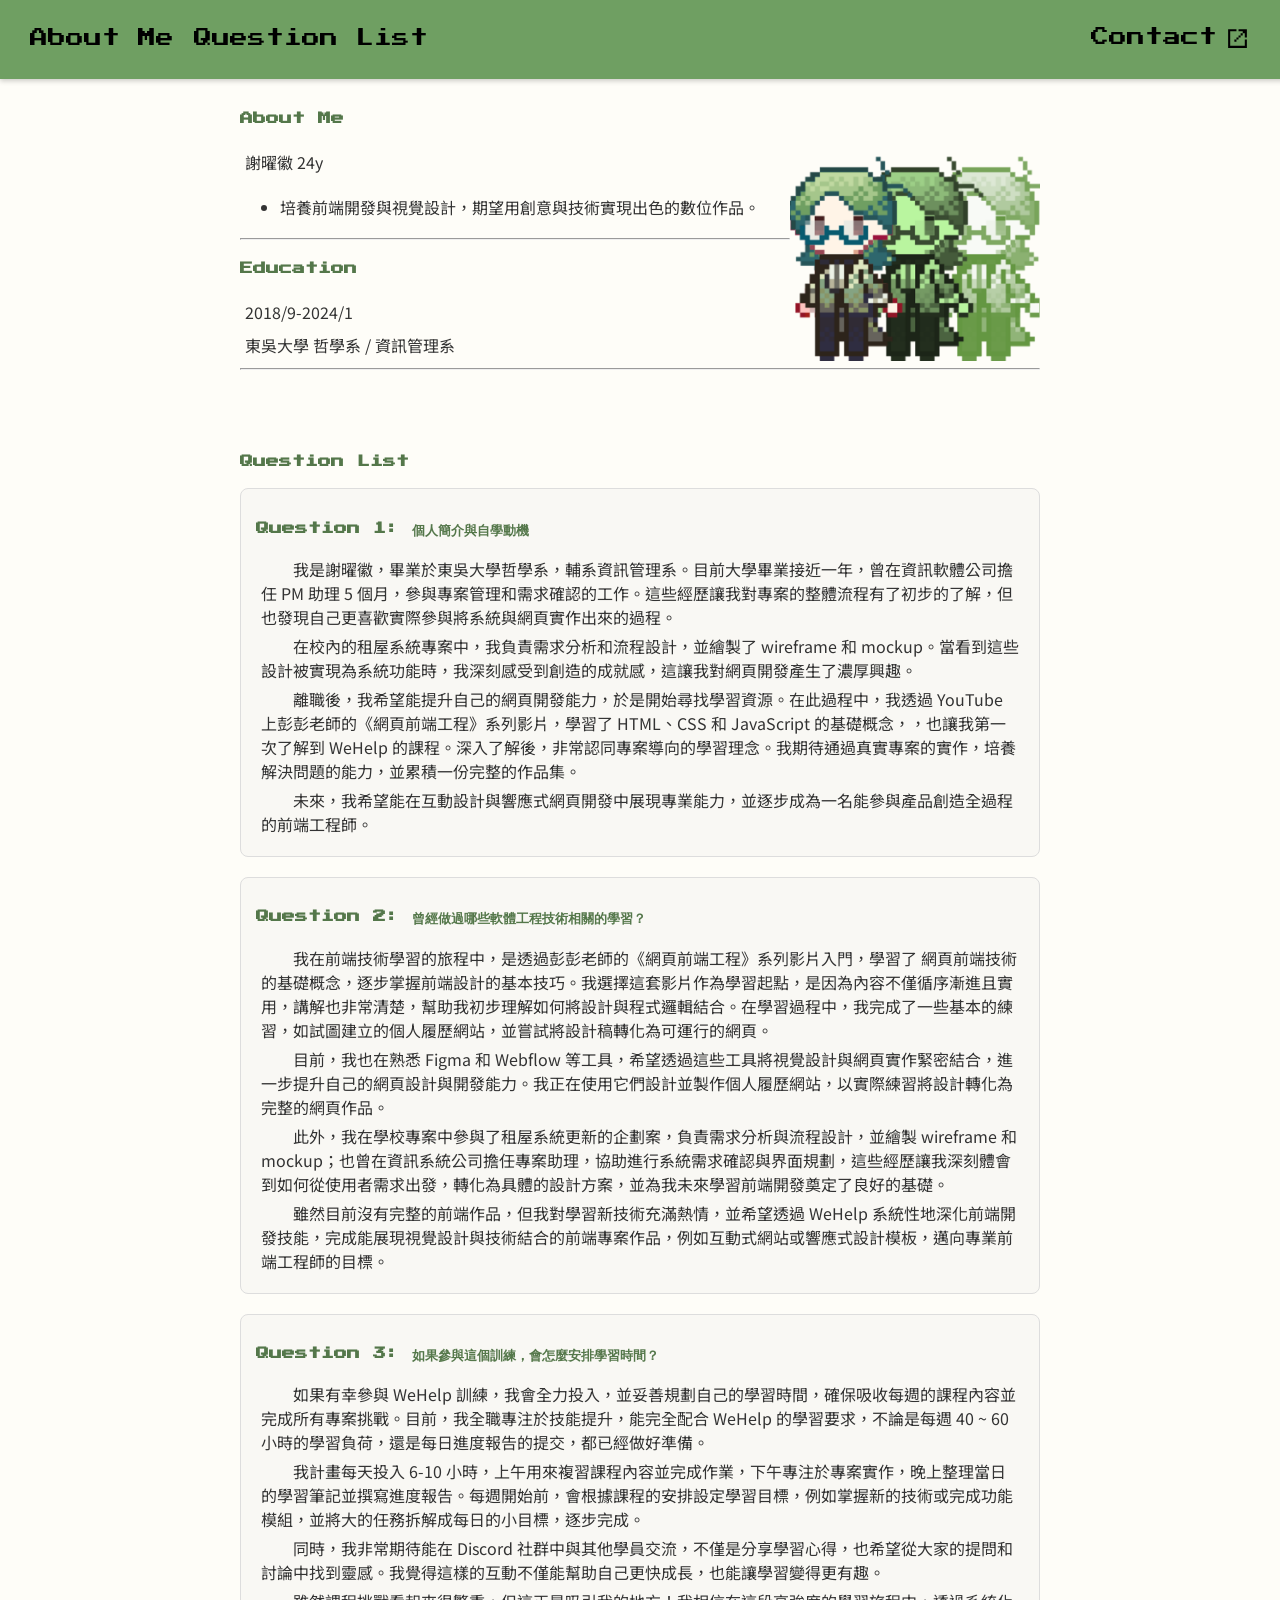
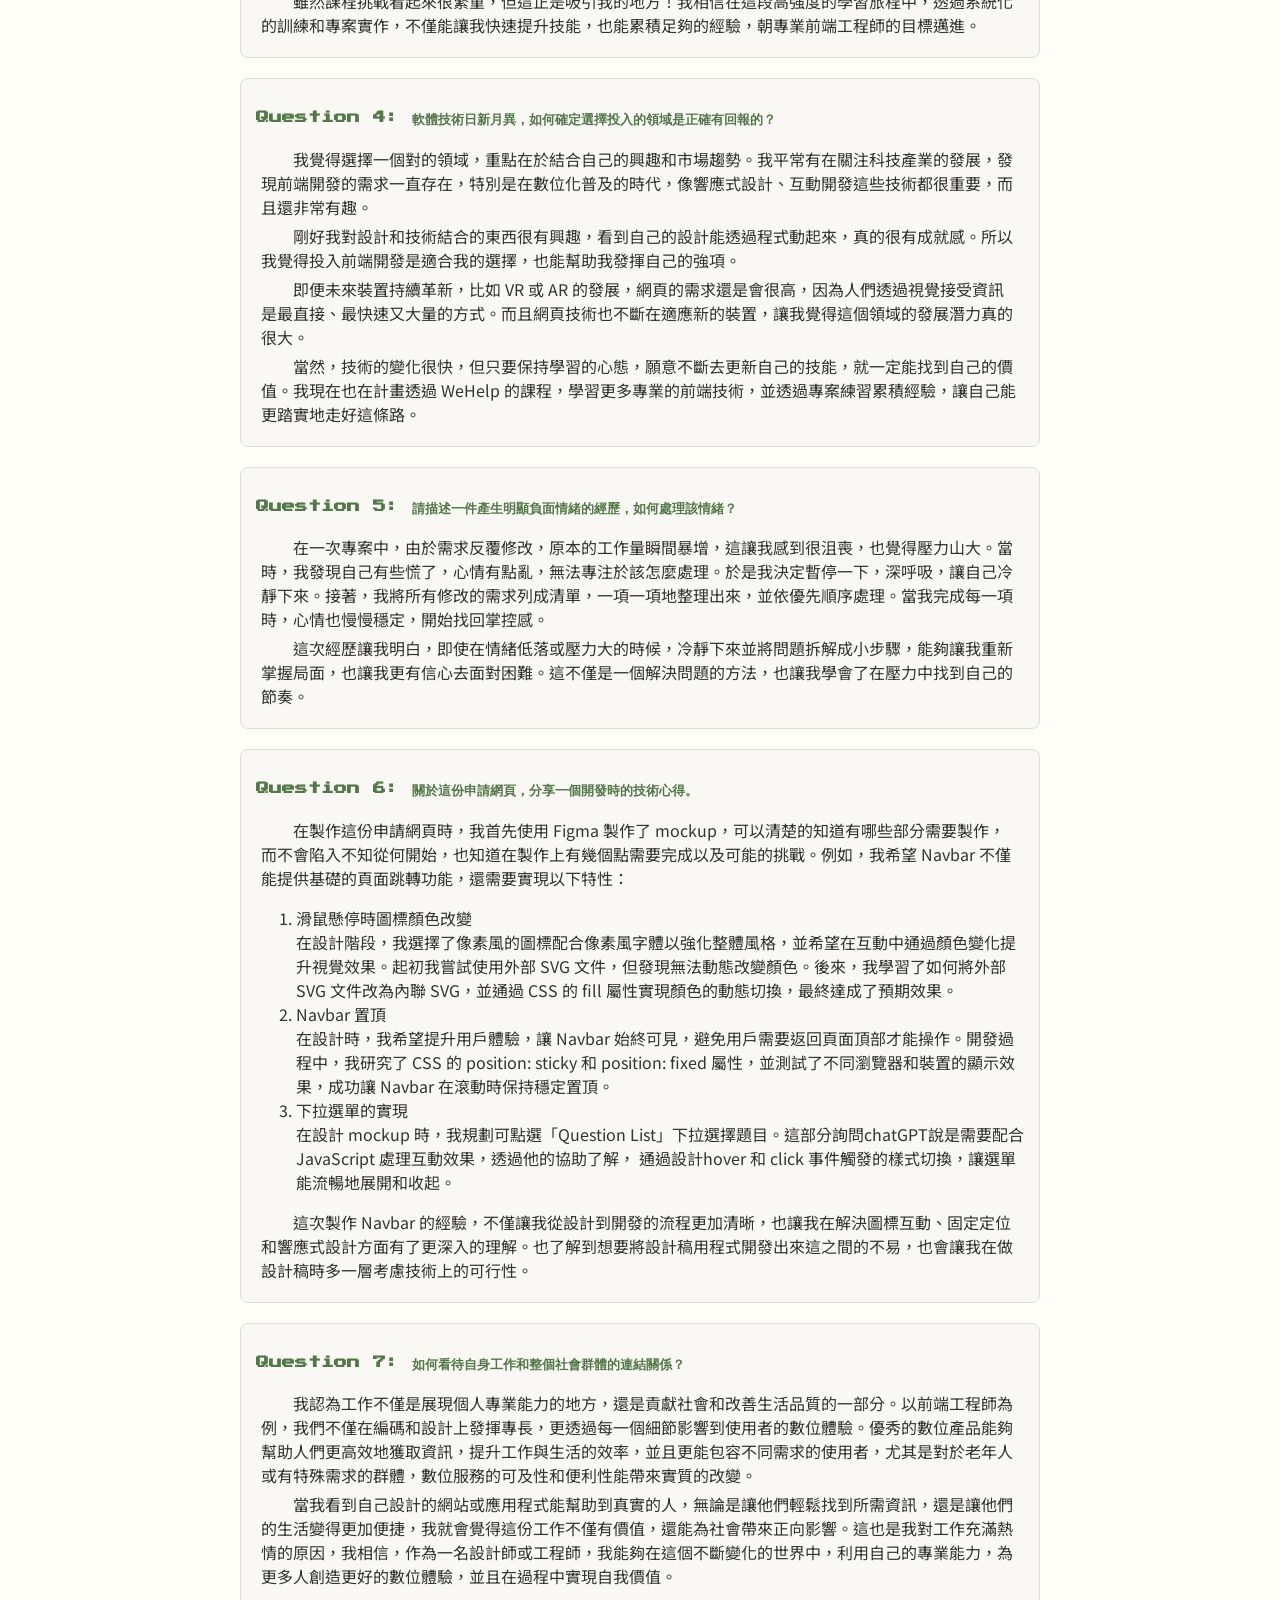
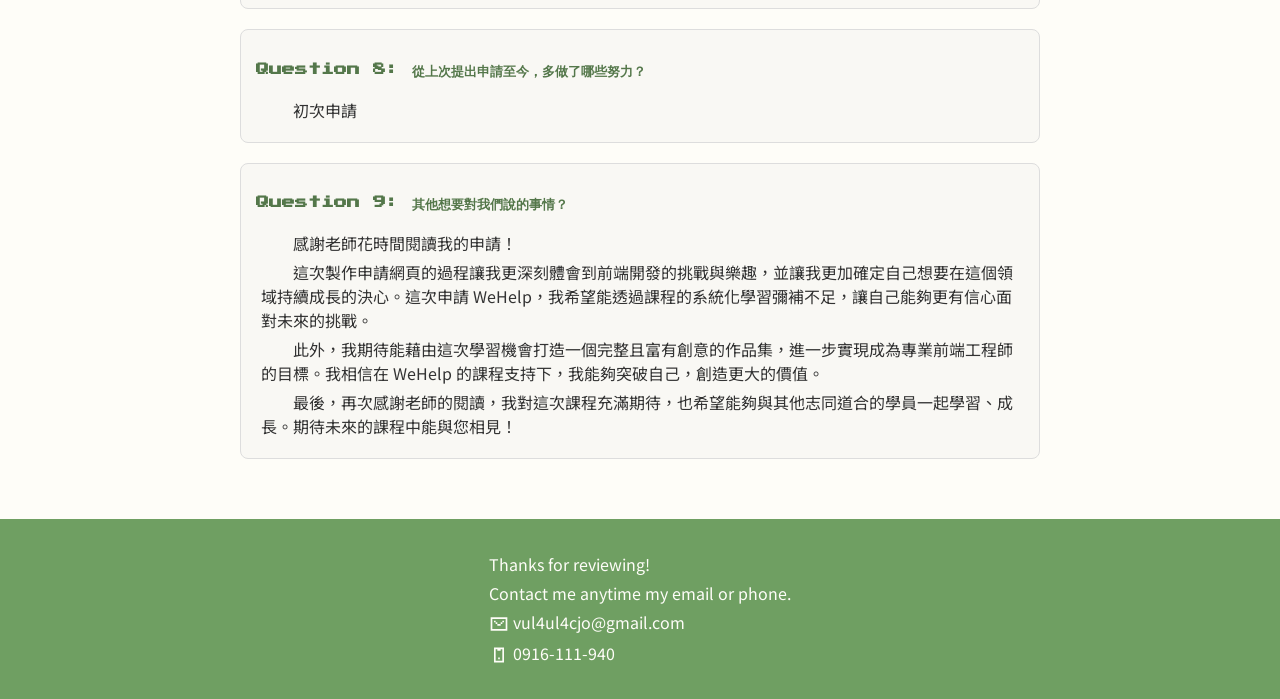
<file: index.html>
<!DOCTYPE html>
<html lang="en">
<head>
    <meta charset="UTF-8">
    <meta name="viewport" content="width=device-width, initial-scale=1.0">
    <title>WeHelp Application謝曜徽</title>
    <link rel="stylesheet" href="./WeHelp_Application.css">
    <link href="https://fonts.googleapis.com/css2?family=Press+Start+2P&display=swap" rel="stylesheet">
    <link href="https://fonts.googleapis.com/css2?family=Noto+Sans+TC:wght@400;700&display=swap" rel="stylesheet">
</head>
<body>
    <header>
        <nav class="navbar">
            <ul class="left-nav">
                <li><a href="#about">About Me</a></li>
                <li class="question-menu">
                    <a href="#questions" class="toggle">Question List</a>
                    <ul class="question-menu-content">
                        <li><a href="#question1">Question 1</a></li>
                        <li><a href="#question2">Question 2</a></li>
                        <li><a href="#question3">Question 3</a></li>
                        <li><a href="#question4">Question 4</a></li>
                        <li><a href="#question5">Question 5</a></li>
                        <li><a href="#question6">Question 6</a></li>
                        <li><a href="#question7">Question 7</a></li>
                        <li><a href="#question8">Question 8</a></li>
                        <li><a href="#question9">Question 9</a></li>
                    </ul>
                </li>
                
            </ul>
            <ul class="right-nav">
                <li><a href="#contact">
                        Contact 
                        <svg xmlns="http://www.w3.org/2000/svg" viewBox="0 0 24 24" class="icon">
                            <path d="M5 3h6v2H5v14h14v-6h2v8H3V3h2zm8 0h8v8h-2V7h-2V5h-4V3zm0 8h-2v2H9v2h2v-2h2v-2zm4-4h-2v2h-2v2h2V9h2V7z" fill="currentColor"/>
                        </svg>
                    </a>
                </li>
            </ul>
        </nav>
    </header>
    <main>
        <section id="about">
            <h4>About Me</h4>
            <div class="about-container">
                <img src="./icon&圖/首頁圖像.png" alt="Pixel Art of Vado">
                <div class="about-content">
                    <p>謝曜徽 24y</p>
                    <ul>
                        <li>培養前端開發與視覺設計，期望用創意與技術實現出色的數位作品。</li>
                    </ul>
                    <hr>
                    <h4>Education</h4>
                    <p>2018/9-2024/1</p>
                    <p>東吳大學 哲學系 / 資訊管理系</p>
                    <hr>
                </div>
            </div>
        </section>
        <section id="questions">
            <h4>Question List</h4>
            <div class="question-card" id="question1">
                <h4>Question 1: 個人簡介與自學動機</h4>
                <p>我是謝曜徽，畢業於東吳大學哲學系，輔系資訊管理系。目前大學畢業接近一年，曾在資訊軟體公司擔任 PM 助理 5 個月，參與專案管理和需求確認的工作。這些經歷讓我對專案的整體流程有了初步的了解，但也發現自己更喜歡實際參與將系統與網頁實作出來的過程。</p>
                <p>在校內的租屋系統專案中，我負責需求分析和流程設計，並繪製了 wireframe 和 mockup。當看到這些設計被實現為系統功能時，我深刻感受到創造的成就感，這讓我對網頁開發產生了濃厚興趣。</p>
                <p>離職後，我希望能提升自己的網頁開發能力，於是開始尋找學習資源。在此過程中，我透過 YouTube 上彭彭老師的《網頁前端工程》系列影片，學習了 HTML、CSS 和 JavaScript 的基礎概念，，也讓我第一次了解到 WeHelp 的課程。深入了解後，非常認同專案導向的學習理念。我期待通過真實專案的實作，培養解決問題的能力，並累積一份完整的作品集。</p>
                <p>未來，我希望能在互動設計與響應式網頁開發中展現專業能力，並逐步成為一名能參與產品創造全過程的前端工程師。</p>
            </div>
            <div class="question-card" id="question2">
                <h4>Question 2: 曾經做過哪些軟體工程技術相關的學習？</h4>
                <p>我在前端技術學習的旅程中，是透過彭彭老師的《網頁前端工程》系列影片入門，學習了 網頁前端技術的基礎概念，逐步掌握前端設計的基本技巧。我選擇這套影片作為學習起點，是因為內容不僅循序漸進且實用，講解也非常清楚，幫助我初步理解如何將設計與程式邏輯結合。在學習過程中，我完成了一些基本的練習，如試圖建立的個人履歷網站，並嘗試將設計稿轉化為可運行的網頁。</p>
                <p>目前，我也在熟悉 Figma 和 Webflow 等工具，希望透過這些工具將視覺設計與網頁實作緊密結合，進一步提升自己的網頁設計與開發能力。我正在使用它們設計並製作個人履歷網站，以實際練習將設計轉化為完整的網頁作品。</p>
                <p>此外，我在學校專案中參與了租屋系統更新的企劃案，負責需求分析與流程設計，並繪製 wireframe 和 mockup；也曾在資訊系統公司擔任專案助理，協助進行系統需求確認與界面規劃，這些經歷讓我深刻體會到如何從使用者需求出發，轉化為具體的設計方案，並為我未來學習前端開發奠定了良好的基礎。</p>
                <p>雖然目前沒有完整的前端作品，但我對學習新技術充滿熱情，並希望透過 WeHelp 系統性地深化前端開發技能，完成能展現視覺設計與技術結合的前端專案作品，例如互動式網站或響應式設計模板，邁向專業前端工程師的目標。</p>
            </div>
            <div class="question-card" id="question3">
                <h4>Question 3: 如果參與這個訓練，會怎麼安排學習時間？</h4>
                <p>如果有幸參與 WeHelp 訓練，我會全力投入，並妥善規劃自己的學習時間，確保吸收每週的課程內容並完成所有專案挑戰。目前，我全職專注於技能提升，能完全配合 WeHelp 的學習要求，不論是每週 40 ~ 60 小時的學習負荷，還是每日進度報告的提交，都已經做好準備。</p>
                <p>我計畫每天投入 6-10 小時，上午用來複習課程內容並完成作業，下午專注於專案實作，晚上整理當日的學習筆記並撰寫進度報告。每週開始前，會根據課程的安排設定學習目標，例如掌握新的技術或完成功能模組，並將大的任務拆解成每日的小目標，逐步完成。</p>
                <p>同時，我非常期待能在 Discord 社群中與其他學員交流，不僅是分享學習心得，也希望從大家的提問和討論中找到靈感。我覺得這樣的互動不僅能幫助自己更快成長，也能讓學習變得更有趣。</p>
                <p>雖然課程挑戰看起來很繁重，但這正是吸引我的地方！我相信在這段高強度的學習旅程中，透過系統化的訓練和專案實作，不僅能讓我快速提升技能，也能累積足夠的經驗，朝專業前端工程師的目標邁進。</p>

            </div>
            <div class="question-card" id="question4">
                <h4>Question 4: 軟體技術日新月異，如何確定選擇投入的領域是正確有回報的？</h4>
                <p>我覺得選擇一個對的領域，重點在於結合自己的興趣和市場趨勢。我平常有在關注科技產業的發展，發現前端開發的需求一直存在，特別是在數位化普及的時代，像響應式設計、互動開發這些技術都很重要，而且還非常有趣。</p>
                <p>剛好我對設計和技術結合的東西很有興趣，看到自己的設計能透過程式動起來，真的很有成就感。所以我覺得投入前端開發是適合我的選擇，也能幫助我發揮自己的強項。</p>
                <p>即便未來裝置持續革新，比如 VR 或 AR 的發展，網頁的需求還是會很高，因為人們透過視覺接受資訊是最直接、最快速又大量的方式。而且網頁技術也不斷在適應新的裝置，讓我覺得這個領域的發展潛力真的很大。</p>
                <p>當然，技術的變化很快，但只要保持學習的心態，願意不斷去更新自己的技能，就一定能找到自己的價值。我現在也在計畫透過 WeHelp 的課程，學習更多專業的前端技術，並透過專案練習累積經驗，讓自己能更踏實地走好這條路。</p>
            </div>
            <div class="question-card" id="question5">
                <h4>Question 5: 請描述一件產生明顯負面情緒的經歷，如何處理該情緒？</h4>
                <p>在一次專案中，由於需求反覆修改，原本的工作量瞬間暴增，這讓我感到很沮喪，也覺得壓力山大。當時，我發現自己有些慌了，心情有點亂，無法專注於該怎麼處理。於是我決定暫停一下，深呼吸，讓自己冷靜下來。接著，我將所有修改的需求列成清單，一項一項地整理出來，並依優先順序處理。當我完成每一項時，心情也慢慢穩定，開始找回掌控感。</p>
                <p>這次經歷讓我明白，即使在情緒低落或壓力大的時候，冷靜下來並將問題拆解成小步驟，能夠讓我重新掌握局面，也讓我更有信心去面對困難。這不僅是一個解決問題的方法，也讓我學會了在壓力中找到自己的節奏。</p>
            </div>
            <div class="question-card" id="question6">
                <h4>Question 6: 關於這份申請網頁，分享一個開發時的技術心得。</h4>
                <p>在製作這份申請網頁時，我首先使用 Figma 製作了 mockup，可以清楚的知道有哪些部分需要製作，而不會陷入不知從何開始，也知道在製作上有幾個點需要完成以及可能的挑戰。例如，我希望 Navbar 不僅能提供基礎的頁面跳轉功能，還需要實現以下特性：</p>
                <ol>
                    <li>滑鼠懸停時圖標顏色改變 <br> 在設計階段，我選擇了像素風的圖標配合像素風字體以強化整體風格，並希望在互動中通過顏色變化提升視覺效果。起初我嘗試使用外部 SVG 文件，但發現無法動態改變顏色。後來，我學習了如何將外部 SVG 文件改為內聯 SVG，並通過 CSS 的 fill 屬性實現顏色的動態切換，最終達成了預期效果。</li>
                    <li>Navbar 置頂 <br> 在設計時，我希望提升用戶體驗，讓 Navbar 始終可見，避免用戶需要返回頁面頂部才能操作。開發過程中，我研究了 CSS 的 position: sticky 和 position: fixed 屬性，並測試了不同瀏覽器和裝置的顯示效果，成功讓 Navbar 在滾動時保持穩定置頂。</li>
                    <li>下拉選單的實現 <br> 在設計 mockup 時，我規劃可點選「Question List」下拉選擇題目。這部分詢問chatGPT說是需要配合 JavaScript 處理互動效果，透過他的協助了解， 通過設計hover 和 click 事件觸發的樣式切換，讓選單能流暢地展開和收起。</li>
                </ol>
                <p>這次製作 Navbar 的經驗，不僅讓我從設計到開發的流程更加清晰，也讓我在解決圖標互動、固定定位和響應式設計方面有了更深入的理解。也了解到想要將設計稿用程式開發出來這之間的不易，也會讓我在做設計稿時多一層考慮技術上的可行性。</p>
            </div>
            <div class="question-card" id="question7">
                <h4>Question 7: 如何看待自身工作和整個社會群體的連結關係？</h4>
                <p>我認為工作不僅是展現個人專業能力的地方，還是貢獻社會和改善生活品質的一部分。以前端工程師為例，我們不僅在編碼和設計上發揮專長，更透過每一個細節影響到使用者的數位體驗。優秀的數位產品能夠幫助人們更高效地獲取資訊，提升工作與生活的效率，並且更能包容不同需求的使用者，尤其是對於老年人或有特殊需求的群體，數位服務的可及性和便利性能帶來實質的改變。</p>
                <p>當我看到自己設計的網站或應用程式能幫助到真實的人，無論是讓他們輕鬆找到所需資訊，還是讓他們的生活變得更加便捷，我就會覺得這份工作不僅有價值，還能為社會帶來正向影響。這也是我對工作充滿熱情的原因，我相信，作為一名設計師或工程師，我能夠在這個不斷變化的世界中，利用自己的專業能力，為更多人創造更好的數位體驗，並且在過程中實現自我價值。</p>
            </div>
            <div class="question-card" id="question8">
                <h4>Question 8: 從上次提出申請至今，多做了哪些努力？</h4>
                <p>初次申請</p>
            </div>
            <div class="question-card" id="question9">
                <h4>Question 9: 其他想要對我們說的事情？</h4>
                <p>感謝老師花時間閱讀我的申請！</p>
                <p>這次製作申請網頁的過程讓我更深刻體會到前端開發的挑戰與樂趣，並讓我更加確定自己想要在這個領域持續成長的決心。這次申請 WeHelp，我希望能透過課程的系統化學習彌補不足，讓自己能夠更有信心面對未來的挑戰。</p>
                <p>此外，我期待能藉由這次學習機會打造一個完整且富有創意的作品集，進一步實現成為專業前端工程師的目標。我相信在 WeHelp 的課程支持下，我能夠突破自己，創造更大的價值。</p>
                <p>最後，再次感謝老師的閱讀，我對這次課程充滿期待，也希望能夠與其他志同道合的學員一起學習、成長。期待未來的課程中能與您相見！</p>
            </div>
        </section>
    </main>
    <footer id="contact">
        <div>
            <p>Thanks for reviewing!</p>
            <p>Contact me anytime my email or phone.</p>
            <p>
                <svg xmlns="http://www.w3.org/2000/svg" viewBox="0 0 24 24">
                    <path d="M22 4H2v16h20V4zM4 18V6h16v12H4zM8 8H6v2h2v2h2v2h4v-2h2v-2h2V8h-2v2h-2v2h-4v-2H8V8z" fill="currentColor"/>
                </svg>
                vul4ul4cjo@gmail.com
            </p>
            <p>
                <svg fill="none" xmlns="http://www.w3.org/2000/svg" viewBox="0 0 24 24">
                    <path d="M6 3h12v18H6V3zm10 16V5h-2v2h-4V5H8v14h8zm-5-4h2v2h-2v-2z" fill="currentColor"/>
                </svg> 
                0916-111-940
            </p>
        </div>
    </footer>
    <script src="./WeHelp_Application.js"></script>
</body>
</html>
</file>
<file: WeHelp_Application.css>
body {
    background-color: #FEFDF8;
    color: #333;
    margin: 0;
    padding: 0;
    margin-top: 70px;
}

.navbar {
    background-color: #6F9F62;
    padding: 10px;
    display: flex;
    justify-content: space-between;
    align-items: center;
    position: fixed;
    top: 0; 
    left: 0; 
    width: 100%; 
    z-index: 999; 
    box-shadow: 0 2px 5px rgba(0, 0, 0, 0.2); 
}

.left-nav{
    list-style: none;
    display:flex;
    gap:20px;
    padding: 0px;
    margin-left: 20px; 
}

.right-nav{
    list-style:none;
    display: flex;
    margin-right: 40px; 
}

.navbar a {
    color: #000000;
    text-decoration: none;
    font-size: 18px;
    font-family: 'Press Start 2P';
}

.navbar a:hover {
    color: #FEFDF8;
}

.question-menu {
    position: relative; /* 必須設置，讓下拉選單能相對定位 */
}

.question-menu-content{
    display: none;
    position: absolute;
    top: 100%;
    left: 0;
    background-color: #FEFDF8;
    padding: 10px 0;
    list-style: none;
    box-shadow: 0 4px 6px rgba(28, 4, 4, 0.1);
    z-index: 10;
}

.question-menu-content li{
    padding: 5px 15px;
}

.question-menu-content li a{
    color: #000000;
    text-decoration: none;
    font-size: 16px;
}

.question-menu-content li a:hover{
    color: #6F9F62;
}

.question-menu.active .question-menu-content {
    display: block;
}

.navbar a svg {
    margin-left: -10px; 
    margin-bottom: 2px;
    vertical-align: middle; 
    height: 25px; 
}
.icon path{
    fill: black;
}

.navbar a:hover .icon path {
    fill: #FEFDF8; 
}

section {
    padding: 20px;
    margin: 20px auto;
    max-width: 800px;
    border-radius: 8px;
}

#about {
    scroll-margin-top: 90px;
    text-align: left;
    line-height: 1.8;
    scroll-margin-top: 90px; 
}

#about li{
    font-family: 'Noto Sans TC', sans-serif; 
}

.about-container img {
    float: right; 
    width: 250px; 
    height: auto; 
}

.questions{
    padding: 20px;
    margin: 20px auto;
    max-width: 800px;
    background: white;
    border-radius: 8px;
    box-shadow: 0 4px 6px rgba(0, 0, 0, 0.1);
}

h3, h4 {
    font-family: 'Press Start 2P';
    font-size: small;
    color: #54774a;
}

p{
    margin: 5px;
    font-family: 'Noto Sans TC', sans-serif;
}

.question-card {
    scroll-margin-top: 90px;
    margin: 20px 0;
    padding: 15px;
    border: 1px solid #ddd;
    border-radius: 8px;
    background-color: #d9d9d922;
}

.question-card p{
    text-indent: 2em; 
}

.question-card li{
    font-family: 'Noto Sans TC', sans-serif;
}

#contact{
    background-color: #6F9F62;
    display: flex;
    justify-content: center; 
    align-items: center;
    height: 180px;
}

#contact p{
    color:#FEFDF8;
    text-align: left;
    width: auto; 

}

#contact p svg {
    margin-bottom: 2px;
    vertical-align: middle; 
    font-size: 15px;
    height: 20px;
}

@media (max-width:500px) {
    .about-container img{
        float: right; 
        width: 100px; 
        height: auto; 

    }
    .navbar a{
        font-size: 12px;
    }
    .question-menu-content li a{
        font-size: 12px;
    }
}
</file>
